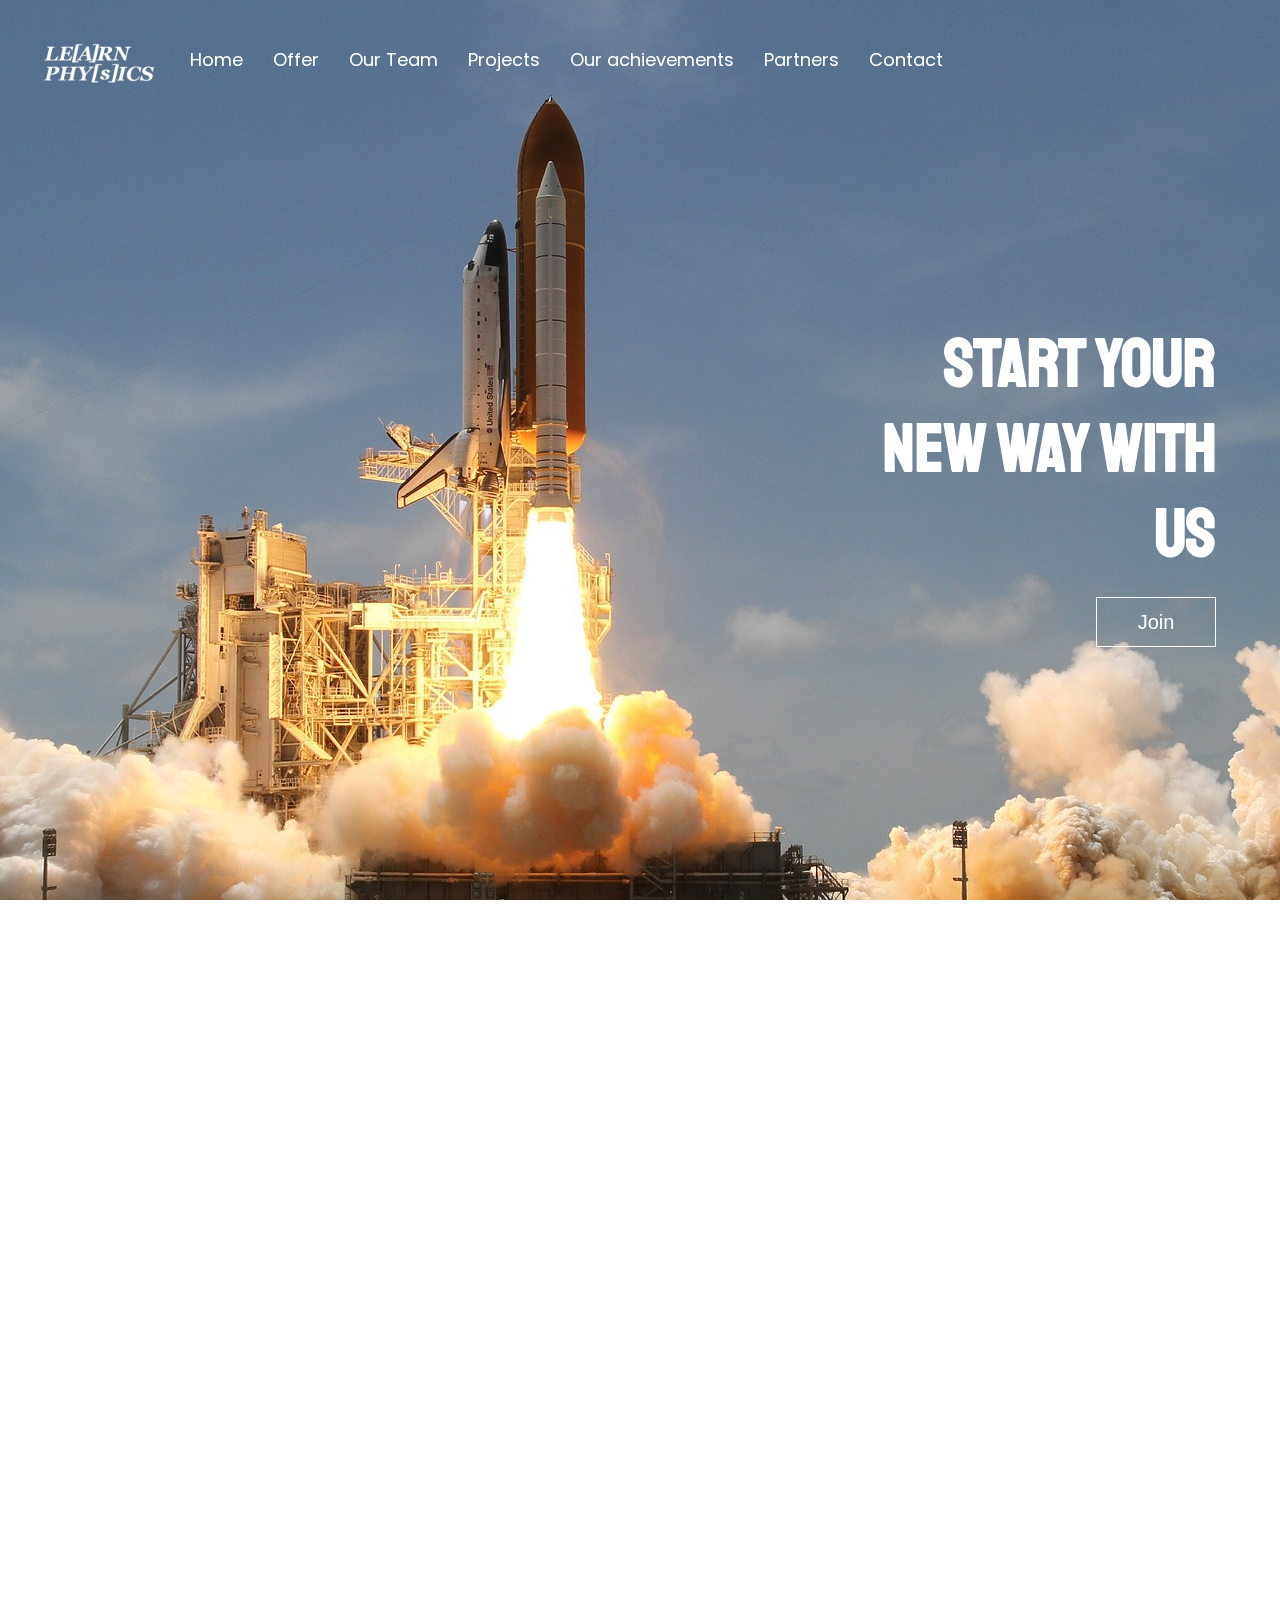
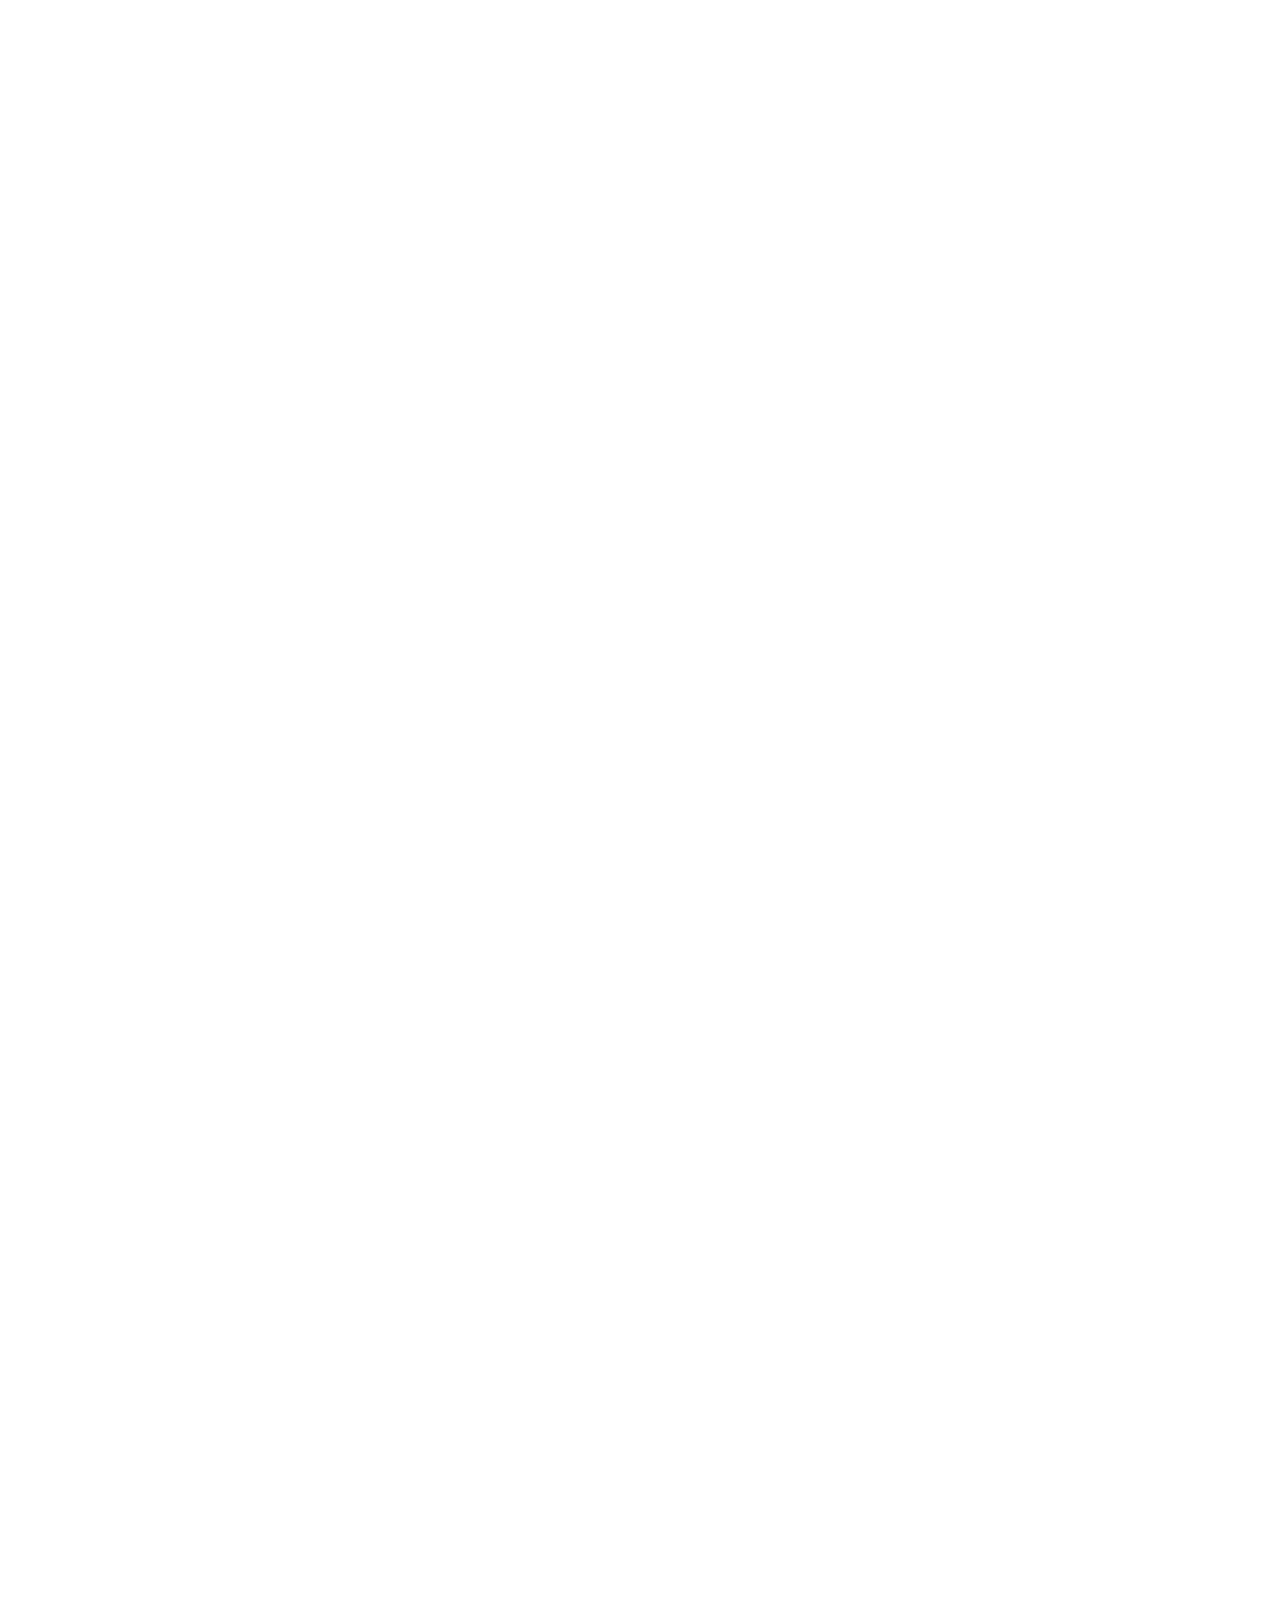
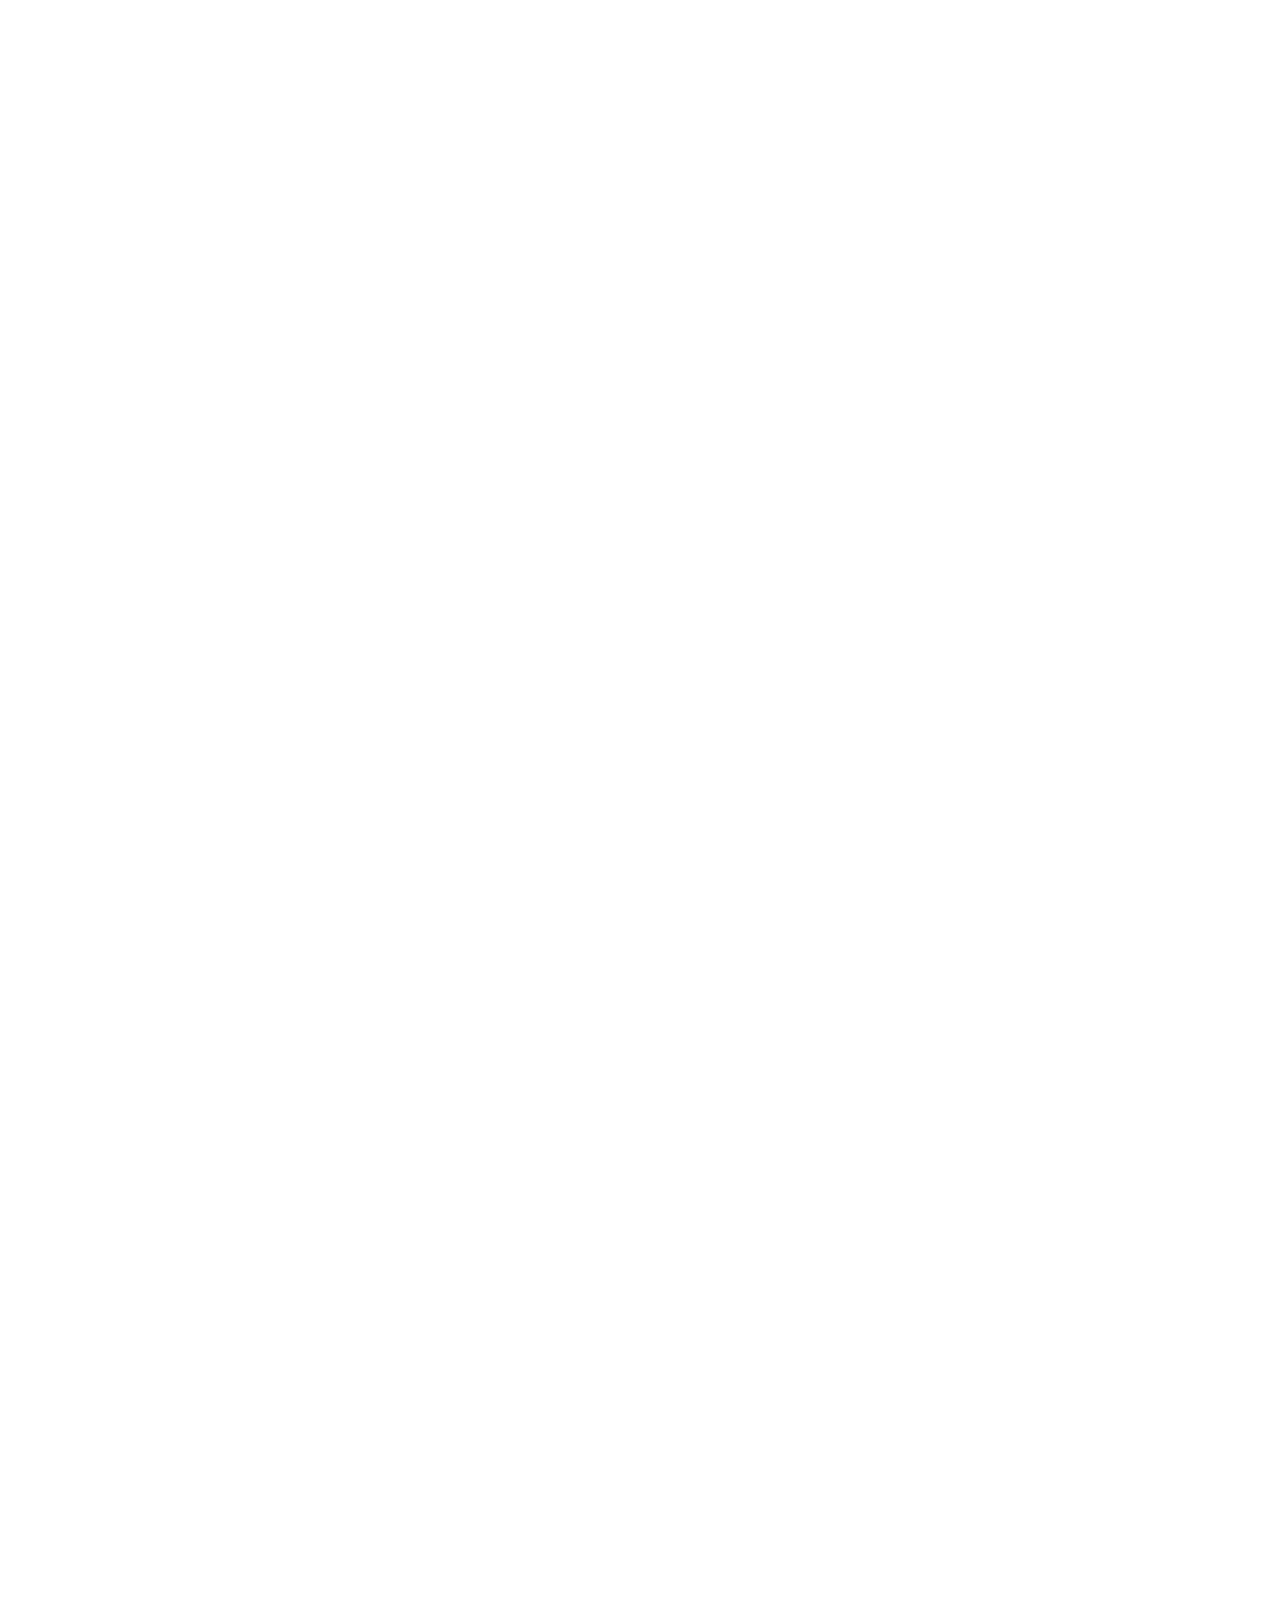
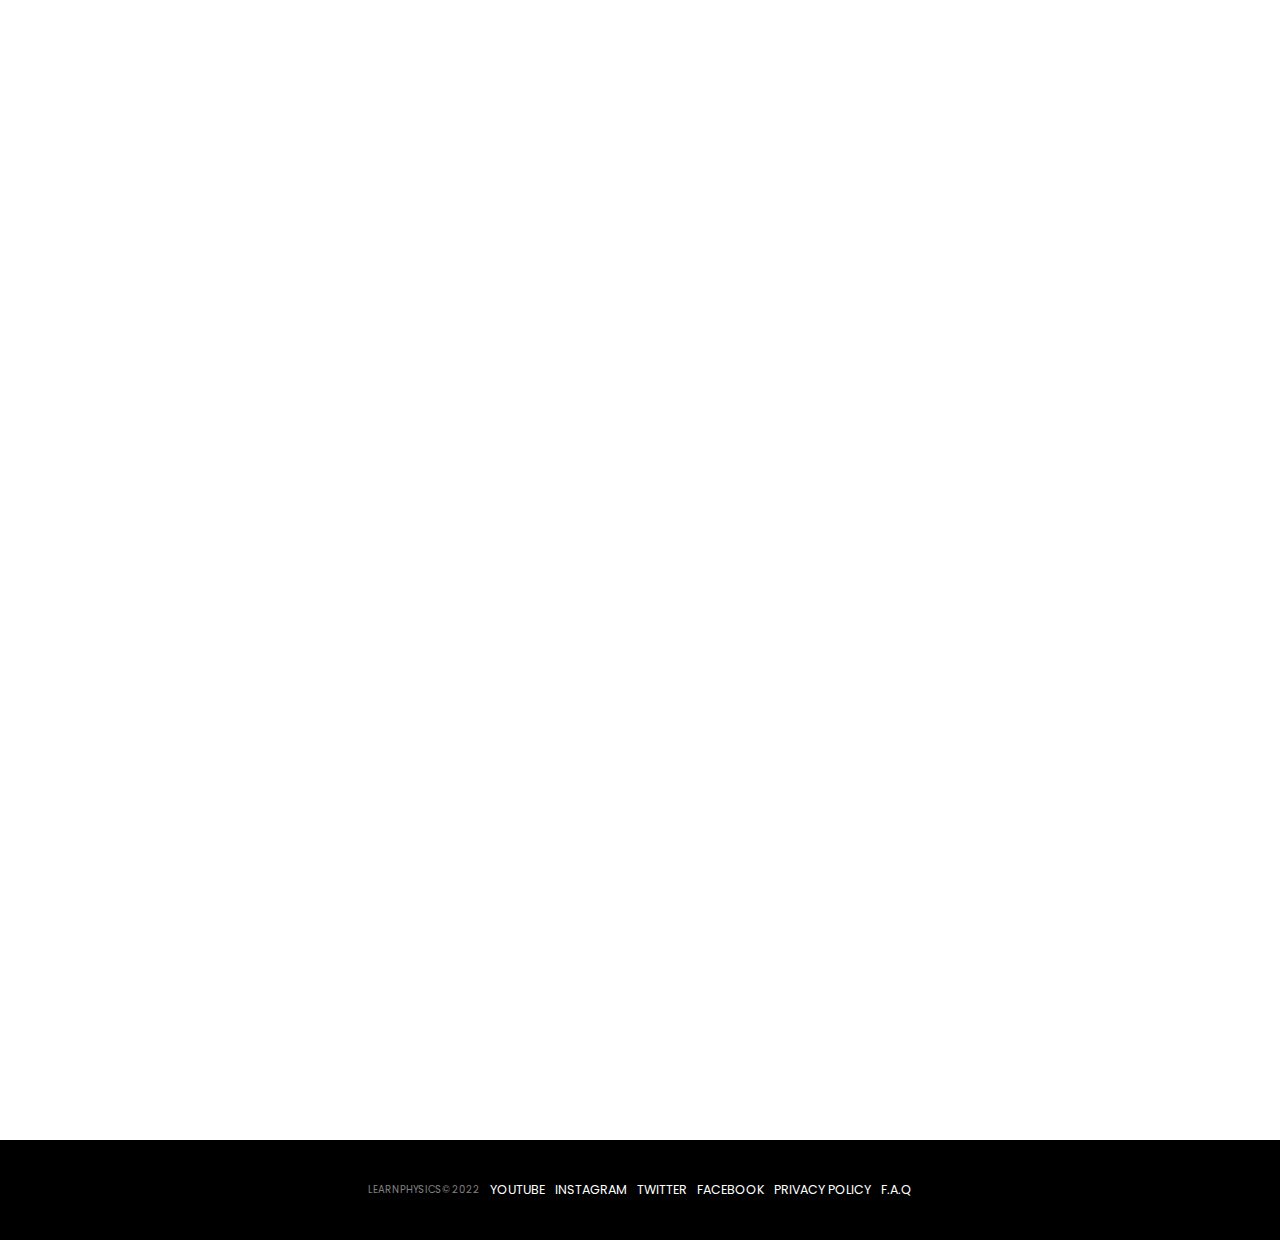
<file: index.html>
<!DOCTYPE html>
<html lang="en">

<head>
    <meta charset="UTF-8">
    <meta http-equiv="X-UA-Compatible" content="IE=edge">
    <meta name="viewport" content="width=device-width, initial-scale=1.0">
    <meta name="author" content="Kamil Kozik">
    <meta name="description" content="Learn Physics">
    <meta name="keywords" content="HTML, CSS, SCSS, JavaScript, Physics,">
    <title>Learn Physics</title>
    <link rel="stylesheet" href="style/style.css">
    <script src="https://cdnjs.cloudflare.com/ajax/libs/jquery/3.6.0/jquery.min.js"
        referrerpolicy="no-referrer"></script>
    <script src="https://cdnjs.cloudflare.com/ajax/libs/gsap/3.10.4/gsap.min.js"
        integrity="sha512-VEBjfxWUOyzl0bAwh4gdLEaQyDYPvLrZql3pw1ifgb6fhEvZl9iDDehwHZ+dsMzA0Jfww8Xt7COSZuJ/slxc4Q=="
        crossorigin="anonymous" referrerpolicy="no-referrer"></script>
    <script src="./js/main.js" defer></script>
</head>

<body class="page">
    <header class="page__header header">
        <div class="page__burgerMenu burgerMenu"></div>
        <div class="logo"></div>
        <button class="backBtn">&#8593;</button>
        <nav class="page__navBar navBar">
            <div class="belt"></div>
            <ul class="navBar__list">
                <li class="navBar__item">
                    <a href="#" class="navBar__link">Home</a>
                </li>
                <li class="navBar__item">
                    <a href="./subpages/offer.html" class="navBar__link">Offer</a>
                </li>
                <li class="navBar__item">
                    <a href="./subpages/OurTeam.html" class="navBar__link">Our Team</a>
                </li>
                <li class="navBar__item">
                    <a href="./subpages/projects.html" class="navBar__link">Projects</a>
                </li>
                <li class="navBar__item">
                    <a href="./subpages/ourachievements.html" class="navBar__link">Our achievements</a>
                </li>
                <li class="navBar__item">
                    <a href="./subpages/partners.html" class="navBar__link">Partners</a>
                </li>
                <li class="navBar__item">
                    <a href="./subpages/contact.html" class="navBar__link">Contact</a>
                </li>
            </ul>
        </nav>
    </header>
    <main class="page__main main">
        <section class="page__section section">
            <div class="page__container ">
                <h1 class="page__title">START YOUR NEW WAY WITH US</h1>
                <button class="page__btn page__btn--first"><a class="page__link" href="">Join</a></button>
            </div>
        </section>
        <section class="page__section section">
            <div class="page__container page__container--left">
                <h2 class="page__title page__title--left">Our facilities</h2>
                <button class="page__btn"><a class="page__link" href="">Check</a></button>
            </div>

        </section>
        <section class="page__section section">
            <div class="page__container">
                <h2 class="page__title">What we do/our cooperation</h2>
                <button class="page__btn"><a class="page__link" href="">Look</a></button>
            </div>
        </section>
        <section class="page__section section">
            <div class="page__container page__container--left">
                <h2 class="page__title page__title--left">the events we organize</h2>
                <button class="page__btn"><a class="page__link" href="">Look</a></button>
            </div>
        </section>
        <section class="page__section section">
            <div class="page__container">
                <h2 class="page__title">our databases</h2>
                <button class="page__btn"><a class="page__link" href="">Check</a></button>
            </div>
        </section>
        <section class="page__section section">
            <div class="page__container page__container--left">
                <h2 class="page__title page__title--left">Contact with us</h2>
                <button class="page__btn"><a class="page__link" href="">Contact</a></button>
            </div>
        </section>


    </main>
    <footer class="page__footer footer">
        <ul class="footer__list">
            <li class="footer__item">
                <p class="footer__item company">LEARNPHYSICS© 2022</p>
            </li>
            <li class="footer__item">
                <a href="https://www.youtube.com" class="footer__link">YOUTUBE</a>
            </li>
            <li class="footer__item">
                <a href="https://www.instagram.com" class="footer__link">INSTAGRAM</a>
            </li>
            <li class="footer__item">
                <a href="https://twitter.com/home?lang=pl" class="footer__link">TWITTER</a>
            </li>
            <li class="footer__item">
                <a href="https://www.facebook.com" class="footer__link">FACEBOOK</a>
            </li>
            <li class="footer__item">
                <a href="#" class="footer__link">PRIVACY POLICY</a>
            </li>
            <li class="footer__item">
                <a href="#" class="footer__link">F.A.Q</a>
            </li>
        </ul>
    </footer>
</body>

</html>
</file>
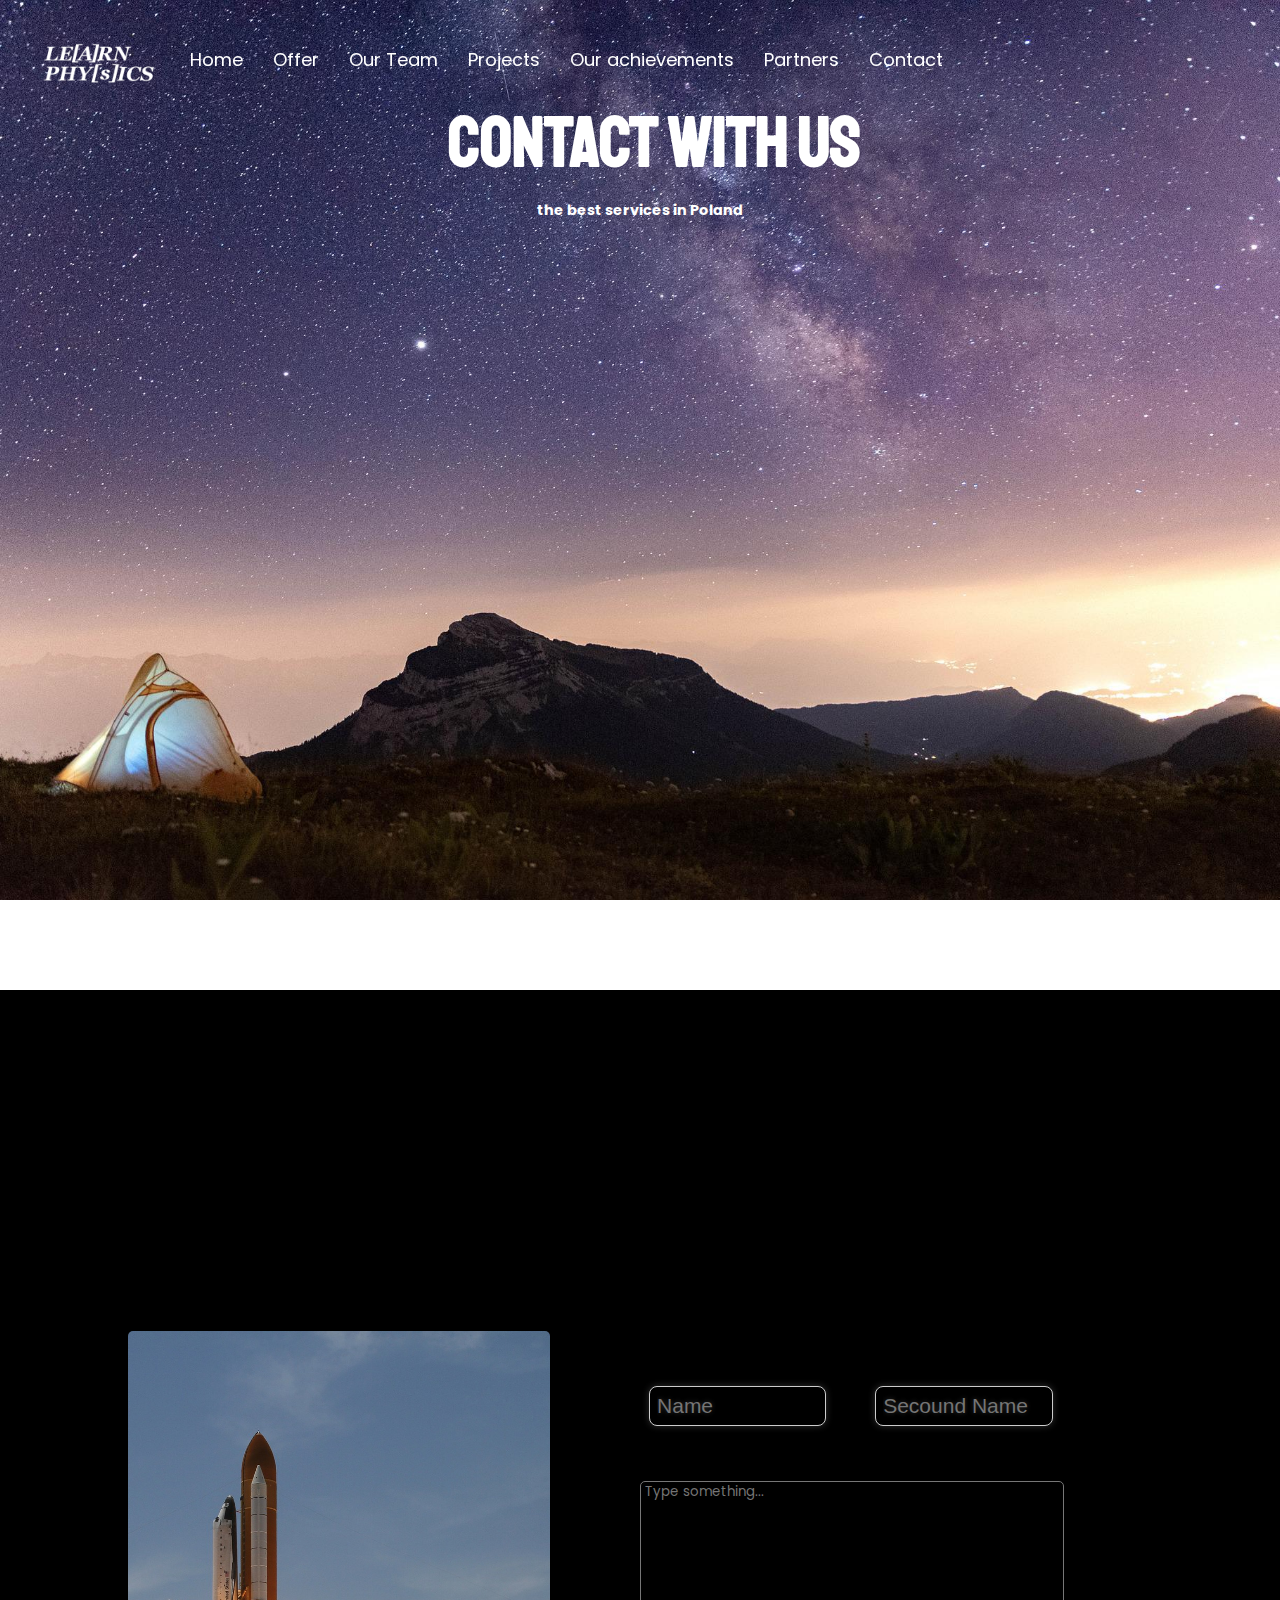
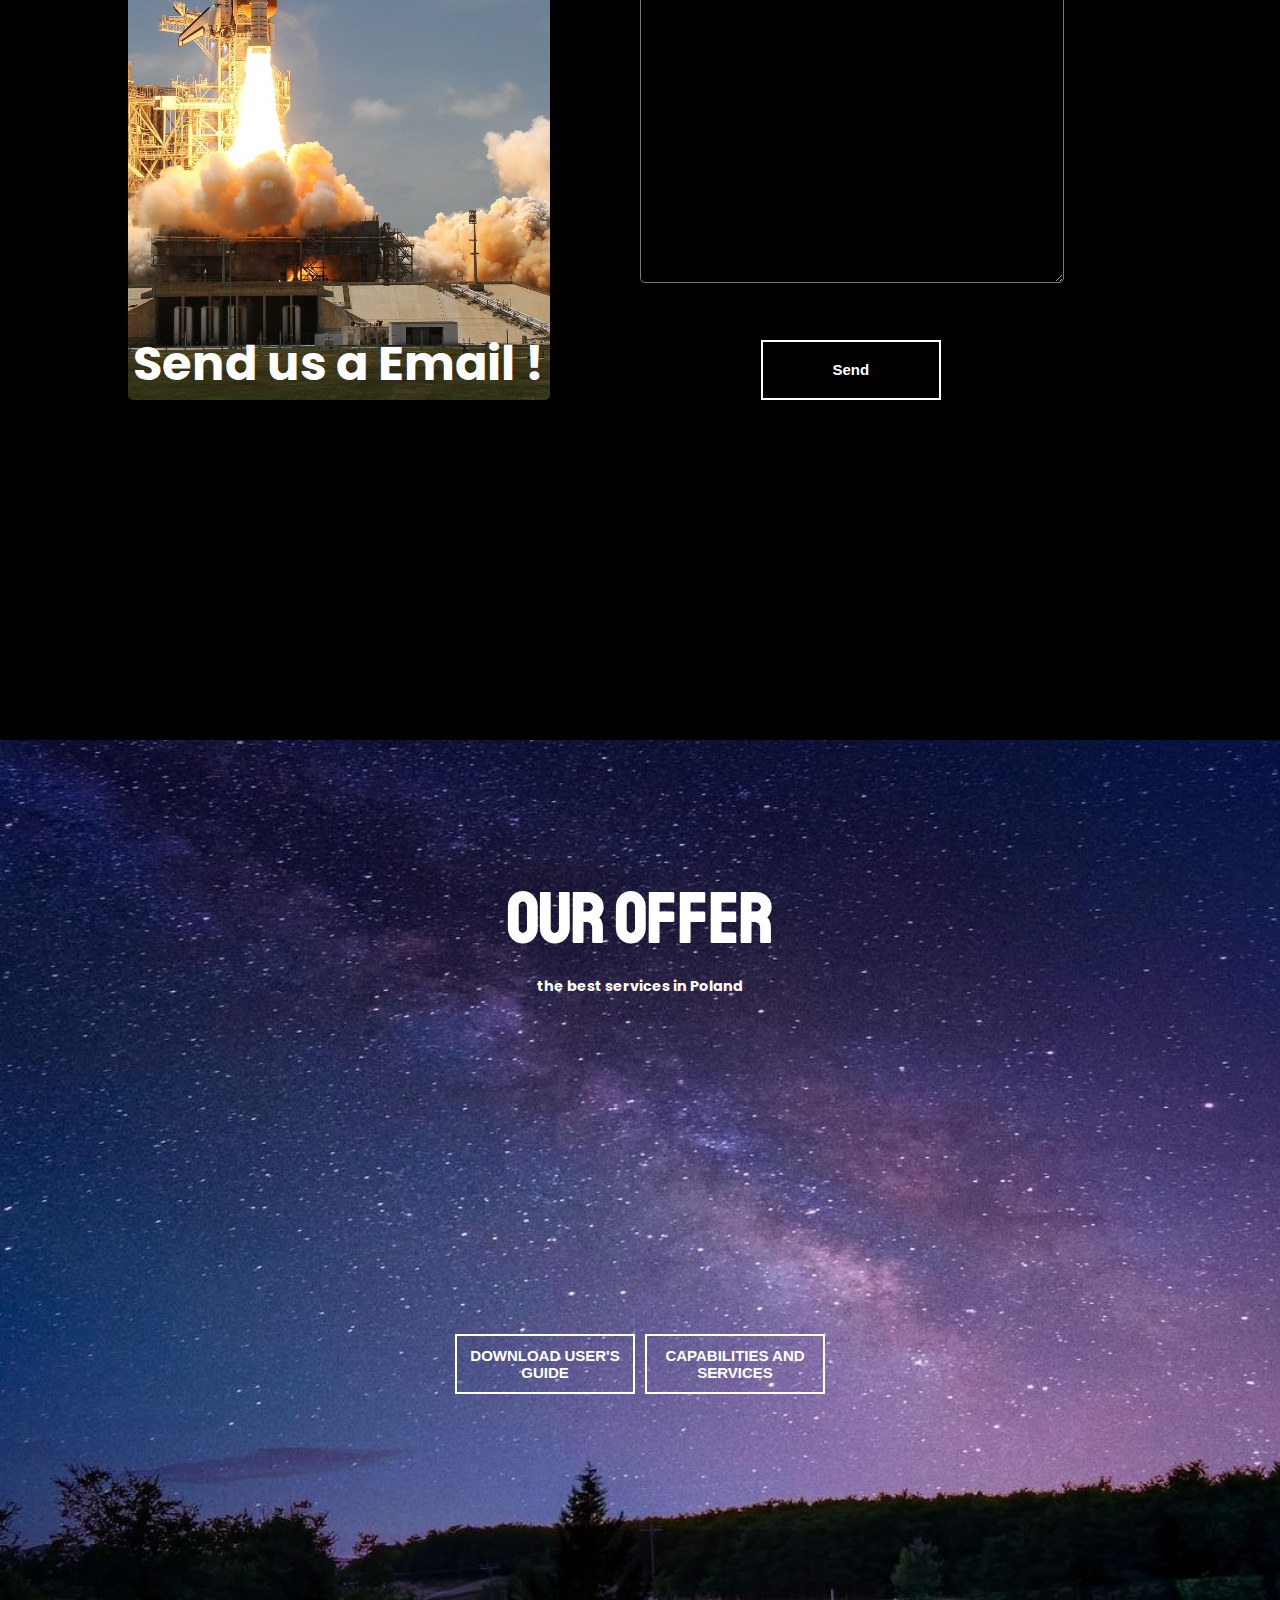
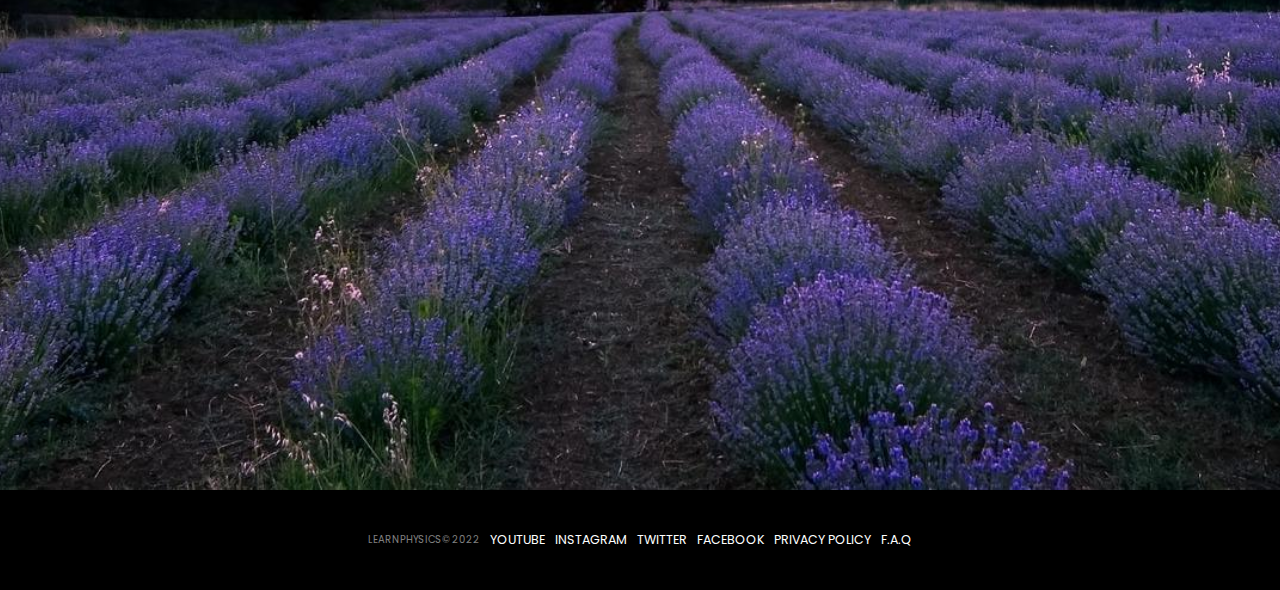
<file: subpages/contact.html>
<!DOCTYPE html>
<html lang="en">

<head>
    <meta charset="UTF-8">
    <meta http-equiv="X-UA-Compatible" content="IE=edge">
    <meta name="viewport" content="width=device-width, initial-scale=1.0">
    <meta name="author" content="Kamil Kozik">
    <meta name="description" content="Learn Physics">
    <meta name="keywords" content="HTML, CSS, SCSS, JavaScript, Physics,">
    <title>Learn Physics</title>
    <link rel="stylesheet" href="./substyle/contact/contact.css">
    <script src="https://cdnjs.cloudflare.com/ajax/libs/jquery/3.6.0/jquery.min.js"
        referrerpolicy="no-referrer"></script>
    <script src="https://cdnjs.cloudflare.com/ajax/libs/gsap/3.10.4/gsap.min.js"
        integrity="sha512-VEBjfxWUOyzl0bAwh4gdLEaQyDYPvLrZql3pw1ifgb6fhEvZl9iDDehwHZ+dsMzA0Jfww8Xt7COSZuJ/slxc4Q=="
        crossorigin="anonymous" referrerpolicy="no-referrer"></script>
    <script src="../js/main.js" defer></script>
</head>

<body class="page">
    <header class="page__header header">
        <div class="page__burgerMenu burgerMenu"></div>
        <div class="logo"></div>
        <button class="backBtn">&#8593;</button>
        <nav class="page__navBar navBar">
            <div class="belt"></div>
            <ul class="navBar__list">
                <li class="navBar__item">
                    <a href="../index.html" class="navBar__link">Home</a>
                </li>
                <li class="navBar__item">
                    <a href="../subpages/offer.html" class="navBar__link">Offer</a>
                </li>
                <li class="navBar__item">
                    <a href="../subpages/OurTeam.html" class="navBar__link">Our Team</a>
                </li>
                <li class="navBar__item">
                    <a href="../subpages/projects.html" class="navBar__link">Projects</a>
                </li>
                <li class="navBar__item">
                    <a href="../subpages/ourachievements.html" class="navBar__link">Our achievements</a>
                </li>
                <li class="navBar__item">
                    <a href="../subpages/partners.html" class="navBar__link">Partners</a>
                </li>
                <li class="navBar__item">
                    <a href="#" class="navBar__link">Contact</a>
                </li>
            </ul>
        </nav>
    </header>
    <main class="page__main main">
        <section class="page__section section">
            <div class="page__container ">
                <h1 class="page__title">Contact with us</h1>
                <h2 class="page__desc">the best services in Poland</h2>
            </div>
        </section>
        <section class="page__section section">
            <div class="page__formBox">
                <div class="page__img">
                    <h2>Send us a Email !</h2>
                </div>
                <form class="page__form" action="">
                    <div class="page__content">
                        <div class="page__info">
                            <input placeholder="Name" class="page__input" type="text">
                            <input placeholder="Secound Name" class="page__input" type="text">
                        </div>
                        <div class="page__text">
                            <textarea class="page__textarea" placeholder=" Type something..." name="" id=""></textarea>
                        </div>
                        <button class="page__btn">Send</button>
                    </div>
                </form>
            </div>

        </section>
        <section class="page__section section">
            <div class="page__container ">
                <h1 class="page__title">Our offer</h1>
                <h2 class="page__desc">the best services in Poland</h2>
            </div>
            <div class="page__container--btn">
                <button class="page__btn"><a class="page__link" href="#">DOWNLOAD USER'S GUIDE</a></button>
                <button class="page__btn"><a class="page__link" href="#">CAPABILITIES AND SERVICES</a></button>
            </div>
        </section>
    </main>
    <footer class="page__footer footer">
        <ul class="footer__list">
            <li class="footer__item">
                <p class="footer__item company">LEARNPHYSICS© 2022</p>
            </li>
            <li class="footer__item">
                <a href="https://www.youtube.com" class="footer__link">YOUTUBE</a>
            </li>
            <li class="footer__item">
                <a href="https://www.instagram.com" class="footer__link">INSTAGRAM</a>
            </li>
            <li class="footer__item">
                <a href="https://twitter.com/home?lang=pl" class="footer__link">TWITTER</a>
            </li>
            <li class="footer__item">
                <a href="https://www.facebook.com" class="footer__link">FACEBOOK</a>
            </li>
            <li class="footer__item">
                <a href="#" class="footer__link">PRIVACY POLICY</a>
            </li>
            <li class="footer__item">
                <a href="#" class="footer__link">F.A.Q</a>
            </li>
        </ul>
    </footer>
</body>

</html>
</file>
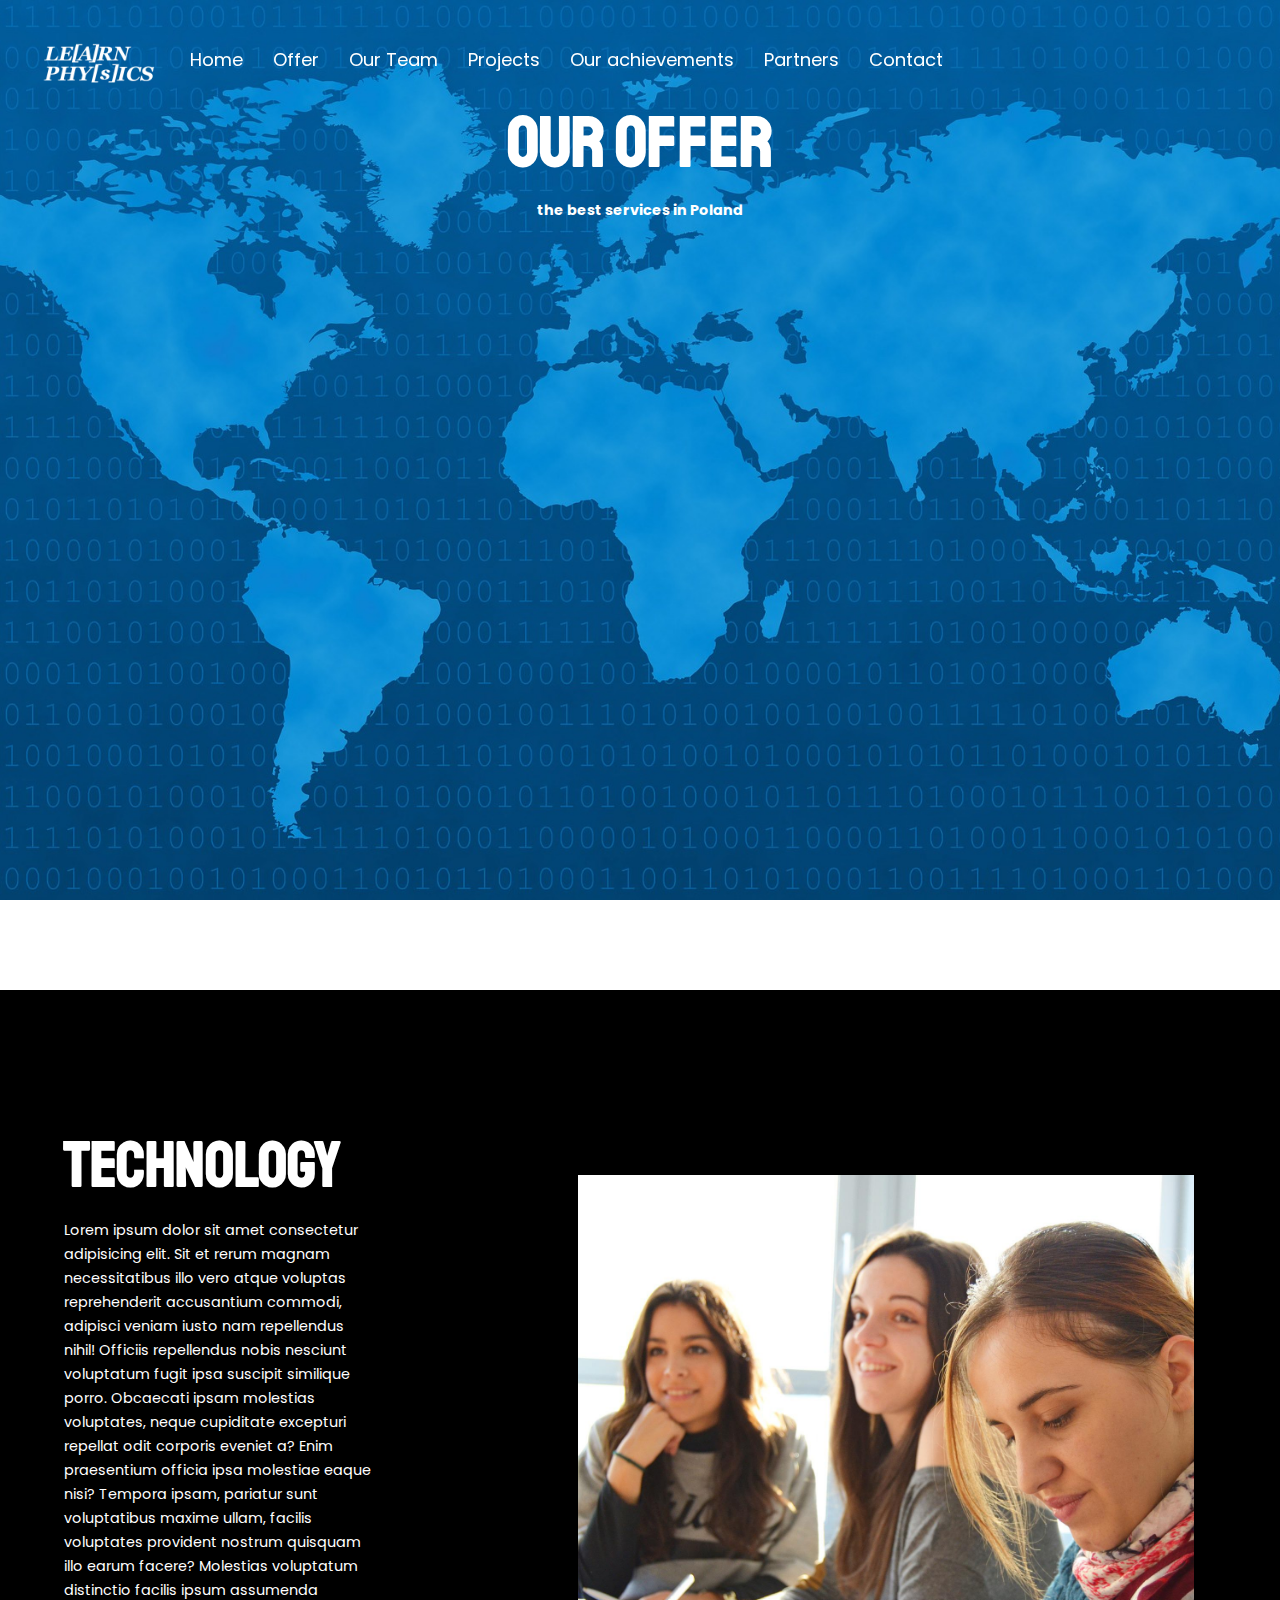
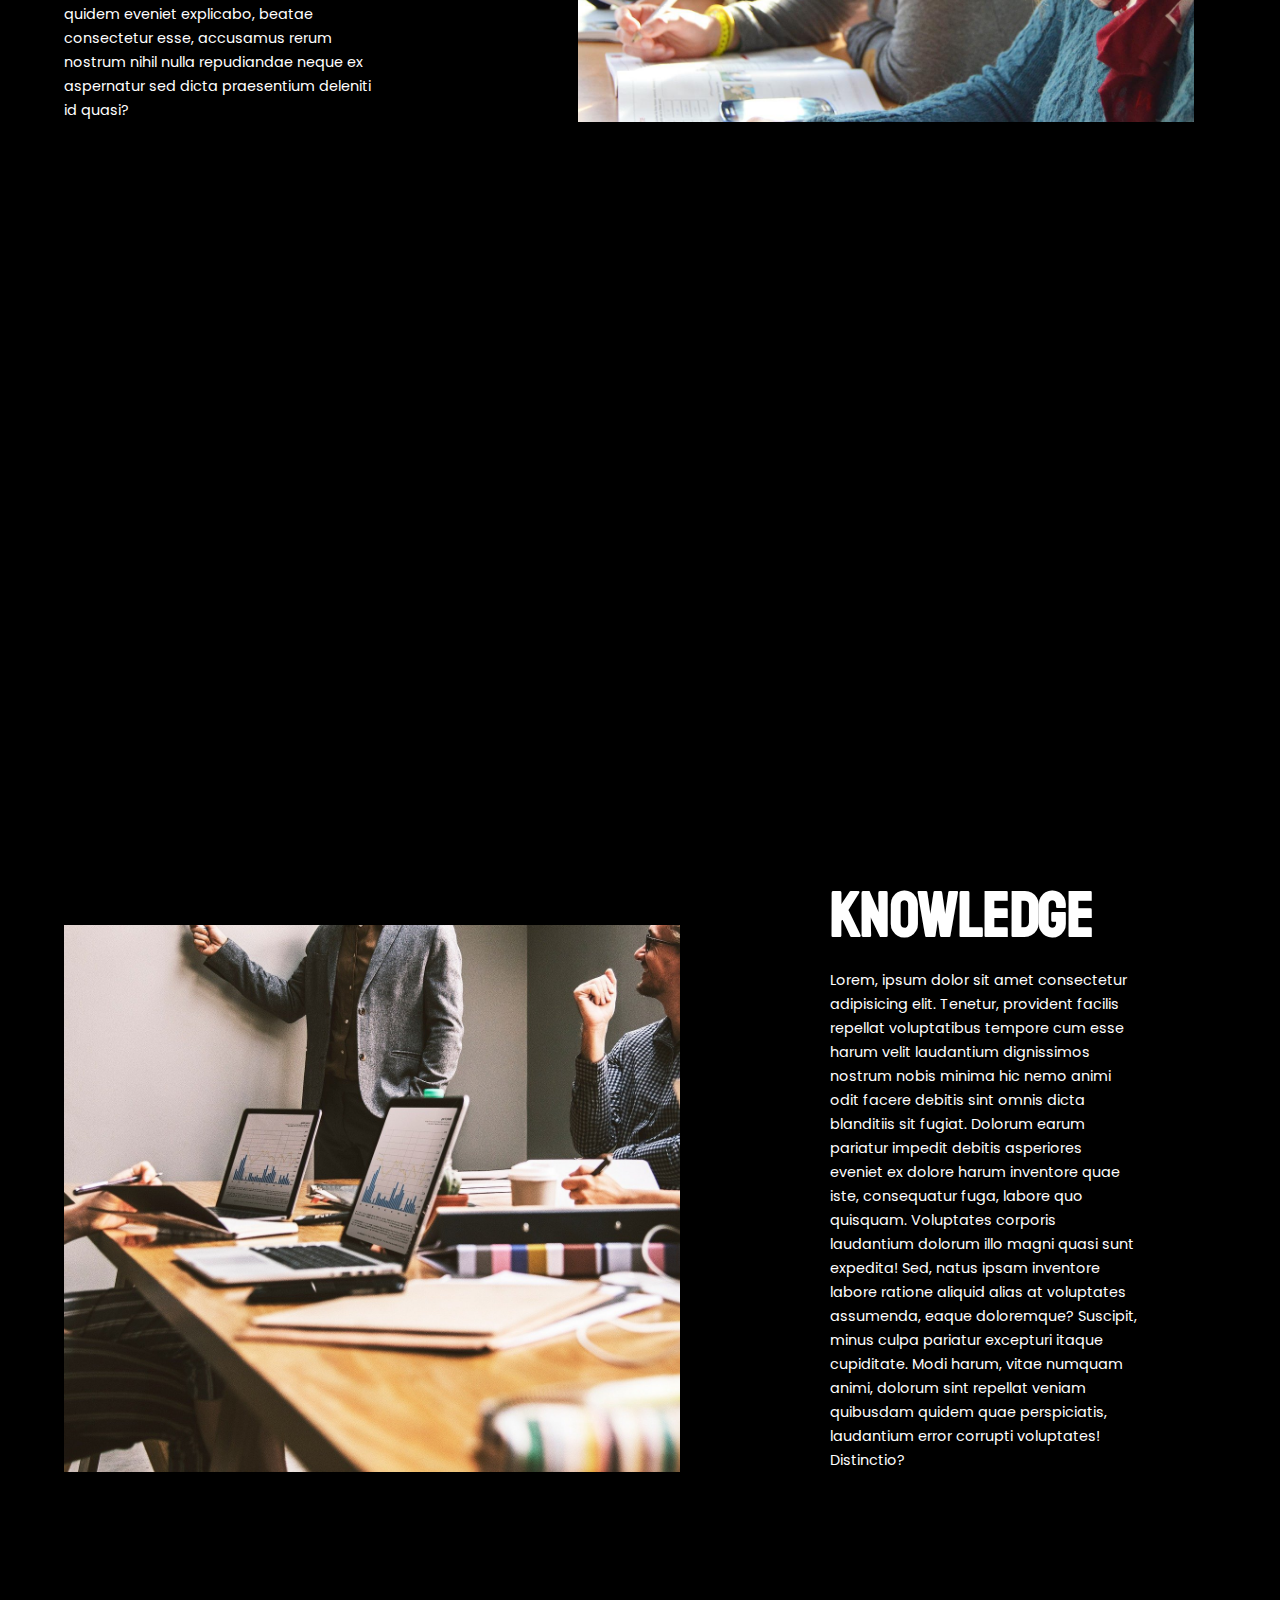
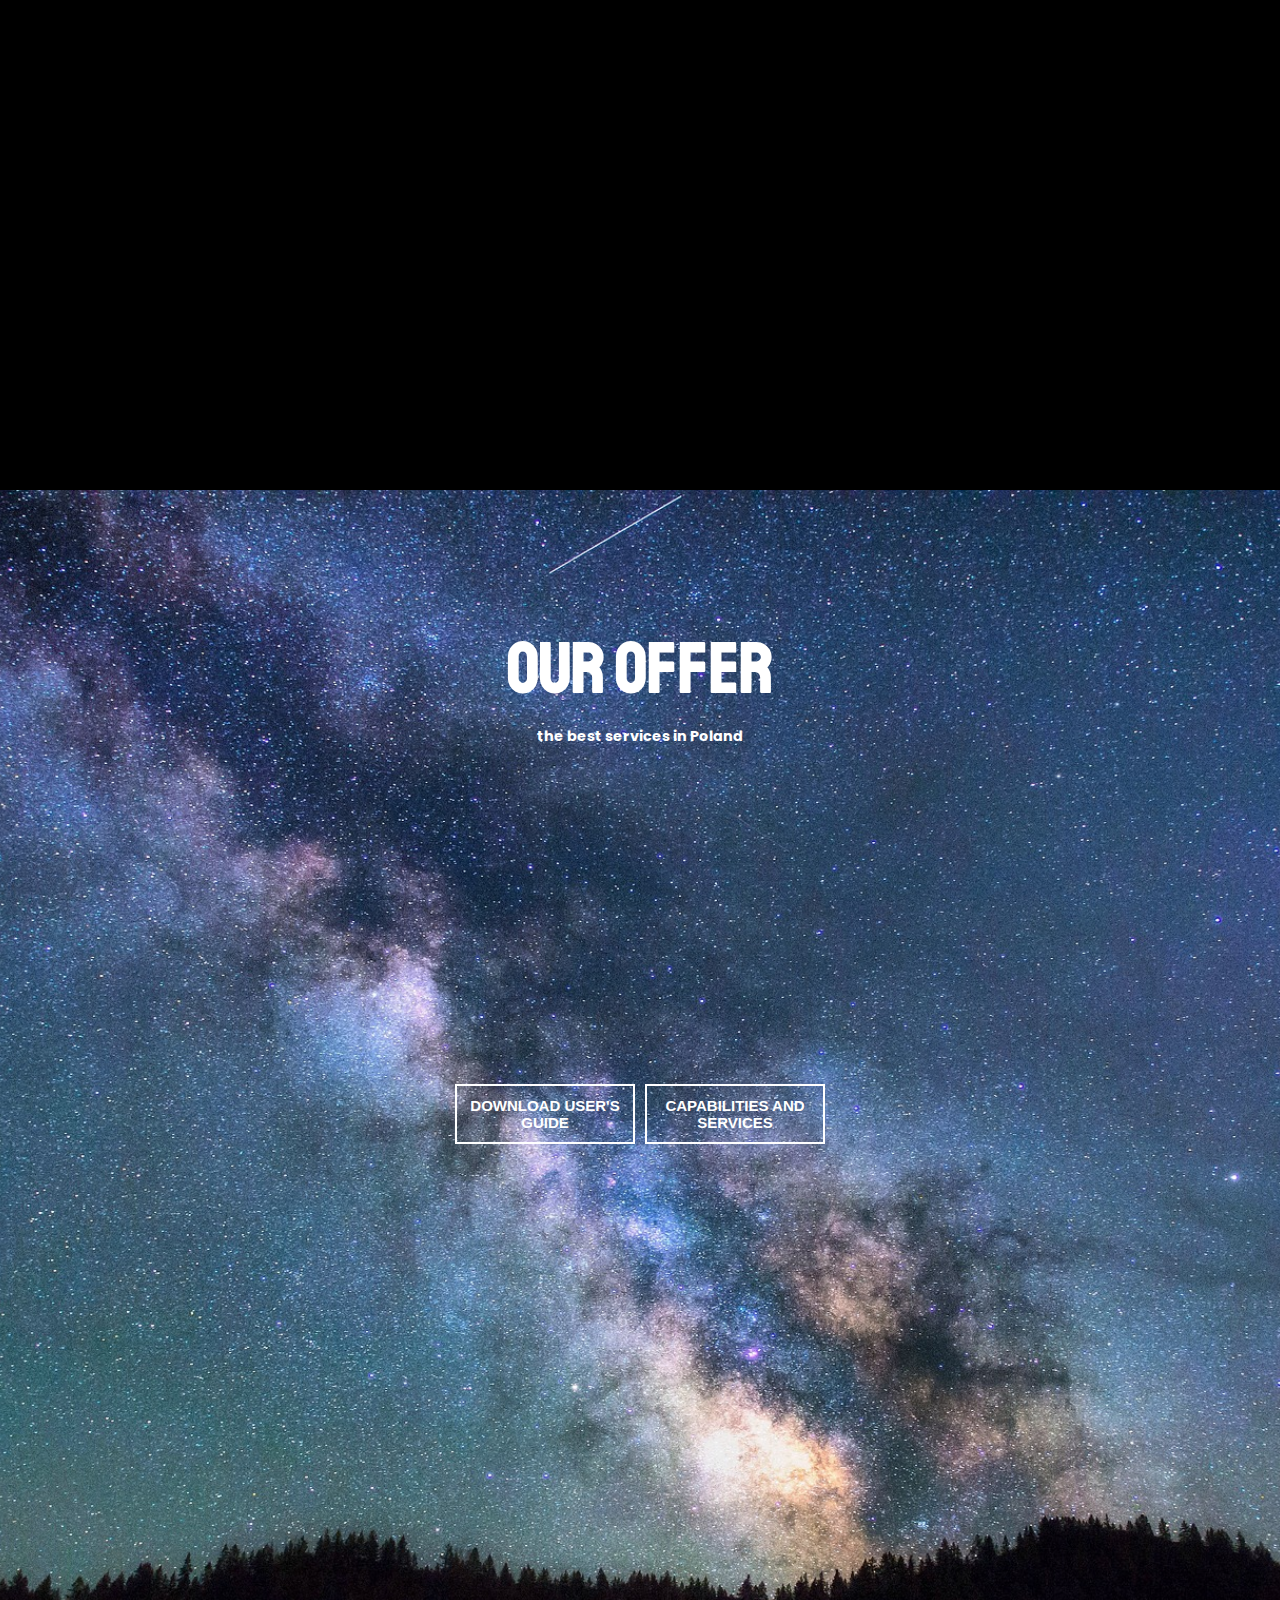
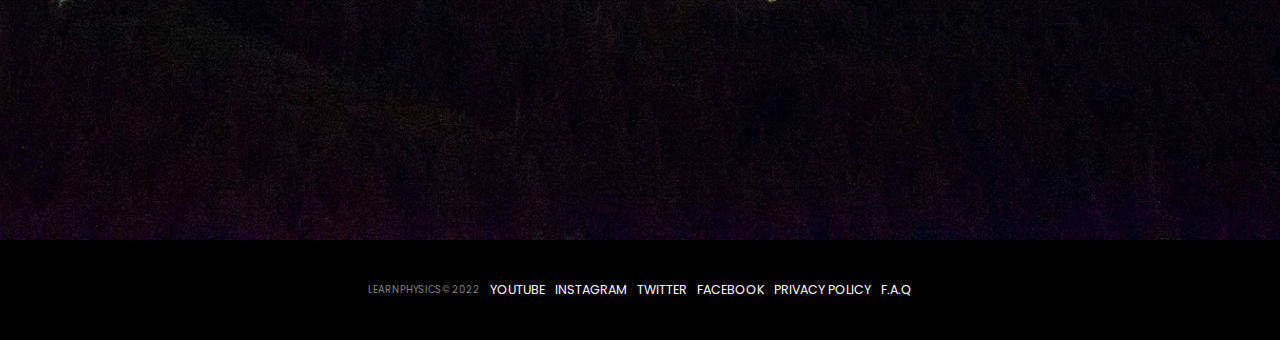
<file: subpages/OurTeam.html>
<!DOCTYPE html>
<html lang="en">

<head>
    <meta charset="UTF-8">
    <meta http-equiv="X-UA-Compatible" content="IE=edge">
    <meta name="viewport" content="width=device-width, initial-scale=1.0">
    <meta name="author" content="Kamil Kozik">
    <meta name="description" content="Learn Physics">
    <meta name="keywords" content="HTML, CSS, SCSS, JavaScript, Physics,">
    <title>Learn Physics</title>
    <link rel="stylesheet" href="./substyle/ourteam/ourteam.css">
    <script src="https://cdnjs.cloudflare.com/ajax/libs/jquery/3.6.0/jquery.min.js"
        referrerpolicy="no-referrer"></script>
    <script src="https://cdnjs.cloudflare.com/ajax/libs/gsap/3.10.4/gsap.min.js"
        integrity="sha512-VEBjfxWUOyzl0bAwh4gdLEaQyDYPvLrZql3pw1ifgb6fhEvZl9iDDehwHZ+dsMzA0Jfww8Xt7COSZuJ/slxc4Q=="
        crossorigin="anonymous" referrerpolicy="no-referrer"></script>
    <script src="../js/main.js" defer></script>
</head>

<body class="page">
    <header class="page__header header">
        <div class="page__burgerMenu burgerMenu"></div>
        <div class="logo"></div>
        <button class="backBtn">&#8593;</button>
        <nav class="page__navBar navBar">
            <div class="belt"></div>
            <ul class="navBar__list">
                <li class="navBar__item">
                    <a href="../index.html" class="navBar__link">Home</a>
                </li>
                <li class="navBar__item">
                    <a href="../subpages/offer.html" class="navBar__link">Offer</a>
                </li>
                <li class="navBar__item">
                    <a href="#" class="navBar__link">Our Team</a>
                </li>
                <li class="navBar__item">
                    <a href="../subpages/projects.html" class="navBar__link">Projects</a>
                </li>
                <li class="navBar__item">
                    <a href="../subpages/ourachievements.html" class="navBar__link">Our achievements</a>
                </li>
                <li class="navBar__item">
                    <a href="../subpages/partners.html" class="navBar__link">Partners</a>
                </li>
                <li class="navBar__item">
                    <a href="../subpages/contact.html" class="navBar__link">Contact</a>
                </li>
            </ul>
        </nav>
    </header>
    <main class="page__main main">
        <section class="page__section section">
            <div class="page__container ">
                <h1 class="page__title">Our offer</h1>
                <h2 class="page__desc">the best services in Poland</h2>
            </div>
        </section>
        <section class="page__section section">
            <div class="page__container page__container--left">

                <div id="content_row" class="page__content page__content--row">
                    <article class="page__article page__article--left">
                        <h2 class="page__title page__title--left">Technology</h2>
                        <p class="page__paragraph">
                            Lorem ipsum dolor sit amet consectetur adipisicing elit. Sit et rerum magnam necessitatibus
                            illo vero atque voluptas reprehenderit accusantium commodi, adipisci veniam iusto nam
                            repellendus nihil! Officiis repellendus nobis nesciunt voluptatum fugit ipsa suscipit
                            similique porro. Obcaecati ipsam molestias voluptates, neque cupiditate excepturi repellat
                            odit corporis eveniet a? Enim praesentium officia ipsa molestiae eaque nisi? Tempora ipsam,
                            pariatur sunt voluptatibus maxime ullam, facilis voluptates provident nostrum quisquam illo
                            earum facere? Molestias voluptatum distinctio facilis ipsum assumenda quidem eveniet
                            explicabo, beatae consectetur esse, accusamus rerum nostrum nihil nulla repudiandae neque ex
                            aspernatur sed dicta praesentium deleniti id quasi?
                        </p>
                    </article>
                    <div class="page__graph page__graph--row">
                        <div class="page__video" autoplay="true" loop>
                        </div>
                    </div>
                </div>

            </div>
        </section>
        <section class="page__section section">
            <div class="page__container page__container--left">

                <div id="content_reverse" class="page__content page__content--reverse ">
                    <article class="page__article">
                        <h2 class="page__title page__title--right">knowledge</h2>
                        <p class="page__paragraph">
                            Lorem, ipsum dolor sit amet consectetur adipisicing elit. Tenetur, provident facilis
                            repellat voluptatibus tempore cum esse harum velit laudantium dignissimos nostrum nobis
                            minima hic nemo animi odit facere debitis sint omnis dicta blanditiis sit fugiat. Dolorum
                            earum pariatur impedit debitis asperiores eveniet ex dolore harum inventore quae iste,
                            consequatur fuga, labore quo quisquam. Voluptates corporis laudantium dolorum illo magni
                            quasi sunt expedita! Sed, natus ipsam inventore labore ratione aliquid alias at voluptates
                            assumenda, eaque doloremque? Suscipit, minus culpa pariatur excepturi itaque cupiditate.
                            Modi harum, vitae numquam animi, dolorum sint repellat veniam quibusdam quidem quae
                            perspiciatis, laudantium error corrupti voluptates! Distinctio?
                        </p>
                    </article>
                    <div class="page__graph page__graph--reverse">
                        <div class="page__video page__video--two" autoplay="true" loop>
                        </div>
                    </div>
                </div>

            </div>
        </section>
        <section class="page__section section">
            <div class="page__container ">
                <h1 class="page__title">Our offer</h1>
                <h2 class="page__desc">the best services in Poland</h2>
            </div>
            <div class="page__container--btn">
                <button class="page__btn"><a class="page__link" href="#">DOWNLOAD USER'S GUIDE</a></button>
                <button class="page__btn"><a class="page__link" href="#">CAPABILITIES AND SERVICES</a></button>
            </div>
        </section>
    </main>
    <footer class="page__footer footer">
        <ul class="footer__list">
            <li class="footer__item">
                <p class="footer__item company">LEARNPHYSICS© 2022</p>
            </li>
            <li class="footer__item">
                <a href="https://www.youtube.com" class="footer__link">YOUTUBE</a>
            </li>
            <li class="footer__item">
                <a href="https://www.instagram.com" class="footer__link">INSTAGRAM</a>
            </li>
            <li class="footer__item">
                <a href="https://twitter.com/home?lang=pl" class="footer__link">TWITTER</a>
            </li>
            <li class="footer__item">
                <a href="https://www.facebook.com" class="footer__link">FACEBOOK</a>
            </li>
            <li class="footer__item">
                <a href="#" class="footer__link">PRIVACY POLICY</a>
            </li>
            <li class="footer__item">
                <a href="#" class="footer__link">F.A.Q</a>
            </li>
        </ul>
    </footer>
</body>

</html>
</file>
<file: style/style.css>
@import url("https://fonts.googleapis.com/css2?family=Poppins:ital,wght@0,100;0,200;0,300;0,400;0,700;1,200;1,500&family=Staatliches&display=swap");
html {
  scroll-behavior: smooth;
}

::-webkit-scrollbar {
  width: 8px;
}

::-webkit-scrollbar-track {
  background: #f1f1f1;
}

::-webkit-scrollbar-thumb {
  background: #888;
}

::-webkit-scrollbar-thumb:hover {
  background: #555;
}

.page {
  margin: 0;
  padding: 0;
  overflow-x: hidden;
  transition: scroll 0.5s;
  font-family: "Poppins", sans-serif;
  color: White;
}
.page__main {
  overflow-x: hidden;
}
.page .logo {
  background-image: url(../img/Logo.png);
  background-size: cover;
  width: 200px;
  height: 200px;
  top: -80px;
  left: -30px;
  position: fixed;
}
.page .burgerMenu {
  width: 30px;
  height: 3px;
  background: white;
  right: 0px;
  top: 20px;
  cursor: pointer;
  position: fixed;
  transform: translateX(-50%);
  border-radius: 5px;
  z-index: 2;
  transition: all 0.5s ease-in-out;
}
.page .burgerMenu--active {
  transition: transform 0.2s ease-in-out;
  background: transparent;
}
.page .burgerMenu--active::after {
  transform: rotate(45deg) translateY(350%);
}
.page .burgerMenu--active::before {
  transform: rotate(-45deg) translateY(-350%);
}
.page .burgerMenu::after {
  transition: transform 0.2s ease-in-out;
  content: "";
  width: inherit;
  height: inherit;
  background: white;
  position: absolute;
  top: -7px;
  border-radius: 5px;
}
.page .burgerMenu::before {
  transition: transform 0.2s ease-in-out;
  content: "";
  width: inherit;
  height: inherit;
  background: white;
  position: absolute;
  top: 7px;
  border-radius: 5px;
}
.page__container {
  position: relative;
  right: 5%;
  width: 100%;
  height: 500px;
  top: 30%;
  display: flex;
  justify-content: right;
}
.page__container--left {
  left: 5%;
  justify-content: left;
}
.page__title {
  font-family: "Staatliches", cursive;
  font-size: calc(3rem + 2.5vw);
  bottom: 35%;
  text-align: right;
  position: absolute;
  width: 80%;
}
.page__title--left {
  text-align: left;
}
.page__btn {
  width: 120px;
  height: 50px;
  top: 60%;
  background: transparent;
  color: white;
  position: relative;
  border: 1px solid white;
  cursor: pointer;
  font-size: 20px;
  transition: all 0.5s ease-in-out;
}
.page__btn:hover {
  background: white;
}
.page__btn:hover a {
  color: black;
}
.page__link {
  transition: all 0.5s ease-in-out;
  color: white;
  text-decoration: none;
}
.page__section {
  width: 100%;
  height: 110vh;
  background-image: url(../img/rocket-launch.jpg);
  background-position: 40% 25%;
  background-attachment: fixed;
}
.page__section:nth-child(2) {
  background-image: url(../img/earth2.jpg);
  background-position: 35% 20%;
}
.page__section:nth-child(3) {
  background-image: url(../img/observatory.jpg);
  background-position: 30% 100%;
}
.page__section:nth-child(4) {
  background-image: url(../img/aurora.jpg);
  background-position: center bottom;
}
.page__section:nth-child(5) {
  background-image: url(../img/source.jpg);
  background-position: 15% center;
}
.page__section:nth-child(6) {
  background-image: url(../img/galaxy.jpg);
  background-position: center center;
}
.page .header {
  position: absolute;
}
.page .backBtn {
  width: 50px;
  height: 50px;
  background: white;
  position: fixed;
  bottom: 30px;
  right: -50px;
  text-align: center;
  font-size: 38px;
  transition: all 0.5s;
  display: flex;
  justify-content: center;
  cursor: pointer;
  border: none;
  z-index: 1;
}
.page .belt {
  position: absolute;
  background: white;
  height: 2px;
  left: -50px;
  top: 3.7vh;
  transition: 0.2s;
  display: none;
}
.page .navBar {
  height: 100vh;
  width: 320px;
  position: fixed;
  background: black;
  margin: 0;
  padding: 0;
  z-index: 1;
  right: -100%;
  transition: all 0.5s ease-in-out;
}
.page .navBar--active {
  right: 0%;
}
.page .navBar__list {
  list-style: none;
  display: flex;
  flex-direction: column;
}
.page .navBar__item {
  margin-right: 30px;
  margin-top: 20px;
  font-size: 18px;
  transition: all 0.5s;
  text-align: right;
  border-bottom: 1px solid rgba(255, 255, 255, 0.5);
}
.page .navBar__link {
  text-decoration: none;
  color: white;
}
.page .footer {
  height: 100px;
  background: #000;
  width: 100%;
}
.page .footer .company {
  color: gray;
}
.page .footer__list {
  width: 100%;
  height: 100%;
  list-style: none;
  margin: 0;
  padding: 0;
  display: flex;
  justify-content: center;
  align-items: center;
  flex-direction: row;
  flex-wrap: wrap;
}
.page .footer__item {
  font-size: 10px;
  transition: all 0.5s;
  text-align: center;
}
.page .footer__link {
  font-size: calc(1em + 0.2vw);
  text-decoration: none;
  color: white;
  transition: color 0.5s ease-in-out;
  margin-left: 10px;
}
.page .footer__link:hover {
  color: gray;
}

@media screen and (min-width: 1024px) {
  .page .logo {
    top: -50px;
    left: 0px;
  }
  .page .belt {
    display: block;
    top: 62px;
  }
  .page__burgerMenu {
    display: none;
  }
  .page__title {
    font-size: 68px;
    width: 30%;
  }
  .page .navBar {
    background: transparent;
    height: 100px;
    width: 100vw;
    position: fixed;
    top: 10px;
    left: 150px;
    z-index: 1;
  }
  .page .navBar--active {
    right: 0%;
  }
  .page .navBar__list {
    list-style: none;
    display: flex;
    flex-direction: row;
  }
  .page .navBar__item {
    font-size: 18px;
    transition: all 0.5s;
    border-bottom: none;
  }
  .page .navBar__link {
    text-decoration: none;
    color: white;
  }
}
@media screen and (min-width: 1440px) {
  .page__title {
    font-size: 78px;
  }
}/*# sourceMappingURL=style.css.map */
</file>
<file: subpages/substyle/contact/contact.css>
@import url("https://fonts.googleapis.com/css2?family=Poppins:ital,wght@0,100;0,200;0,300;0,400;0,700;1,200;1,500&family=Staatliches&display=swap");
* {
  margin: 0;
  padding: 0;
}

html {
  scroll-behavior: smooth;
}

::-webkit-scrollbar {
  width: 8px;
}

::-webkit-scrollbar-track {
  background: #f1f1f1;
}

::-webkit-scrollbar-thumb {
  background: #888;
}

::-webkit-scrollbar-thumb:hover {
  background: #555;
}

.page {
  overflow-x: hidden;
  transition: scroll 0.5s;
  font-family: "Poppins", sans-serif;
  color: White;
}
.page__main {
  overflow-x: hidden;
}
.page .logo {
  background-image: url(../../../img/Logo.png);
  background-size: cover;
  width: 200px;
  height: 200px;
  top: -80px;
  left: -30px;
  position: fixed;
  z-index: 1;
}
.page .burgerMenu {
  width: 30px;
  height: 3px;
  background: white;
  right: 0px;
  top: 20px;
  cursor: pointer;
  position: fixed;
  transform: translateX(-50%);
  border-radius: 5px;
  z-index: 2;
  transition: all 0.5s ease-in-out;
}
.page .burgerMenu--active {
  transition: transform 0.2s ease-in-out;
  background: transparent;
}
.page .burgerMenu--active::after {
  transform: rotate(45deg) translateY(350%);
}
.page .burgerMenu--active::before {
  transform: rotate(-45deg) translateY(-350%);
}
.page .burgerMenu::after {
  transition: transform 0.2s ease-in-out;
  content: "";
  width: inherit;
  height: inherit;
  background: white;
  position: absolute;
  top: -7px;
  border-radius: 5px;
}
.page .burgerMenu::before {
  transition: transform 0.2s ease-in-out;
  content: "";
  width: inherit;
  height: inherit;
  background: white;
  position: absolute;
  top: 7px;
  border-radius: 5px;
}
.page__desc {
  margin: 0;
  padding: 0;
  font-size: calc(0.5rem + 0.5vw);
}
.page__container {
  position: relative;
  width: 100%;
  top: 10%;
  display: flex;
  height: auto;
  justify-content: center;
  align-items: center;
  flex-direction: column;
}
.page__container--left {
  display: block;
  left: 5%;
  justify-content: left;
}
.page__container--btn {
  width: 100%;
  top: 35%;
  height: auto;
  display: flex;
  position: relative;
  justify-content: center;
  align-items: center;
  flex-direction: row;
}
.page__formBox {
  display: flex;
  justify-content: space-around;
  width: 80%;
}
.page__img {
  display: none;
}
.page__form {
  width: 100%;
  height: 60%;
  border-radius: 5px;
}
.page__content {
  display: flex;
  justify-content: center;
  align-items: center;
  flex-direction: column;
}
.page__input {
  padding: 7px;
  font-size: 21px;
  border-width: 1px;
  border-color: #CCCCCC;
  background-color: black;
  color: white;
  border-style: solid;
  border-radius: 8px;
  box-shadow: 0px 0px 7px rgba(66, 66, 66, 0.75);
  text-shadow: 0px 0px 5px rgba(66, 66, 66, 0.75);
  width: 100%;
}
.page__input:focus {
  border: 1px solid white;
}
.page__info {
  display: flex;
  align-items: center;
  flex-direction: column;
  justify-content: space-around;
  width: 67%;
  height: 150px;
}
.page__label {
  white-space: nowrap;
}
.page__text {
  width: 70%;
}
.page__textarea {
  border-radius: 5px;
  text-align: left;
  background-color: black;
  color: white;
  font-family: "Poppins", sans-serif;
  margin-bottom: 50px;
  width: 100%;
  height: 400px;
}
.page__title {
  margin: 0 0 1vw 0;
  padding: 0;
  font-family: "Staatliches", cursive;
  font-size: calc(4rem + 0.5vw);
  bottom: 50%;
  position: relative;
  width: 100%;
  white-space: nowrap;
  text-align: center;
}
.page__title--right {
  font-size: calc(2rem + 2.5vw);
  text-align: left;
}
.page__title--left {
  font-size: calc(2rem + 2.5vw);
  white-space: wrap;
  text-align: left;
}
.page__btn {
  width: 180px;
  height: 60px;
  top: 60%;
  background: transparent;
  color: white;
  position: relative;
  cursor: pointer;
  font-size: 15px;
  transition: all 0.5s ease-in-out;
  border: 2px solid white;
  margin: 0 5px;
  font-weight: bold;
}
.page__btn:hover {
  background: white;
}
.page__btn:hover a {
  color: black;
}
.page__link {
  transition: all 0.5s ease-in-out;
  color: white;
  text-decoration: none;
}
.page__section {
  width: 100%;
  height: 110vh;
  background-image: url(../../../img/milky-way-5422901_1920.jpg);
  background-attachment: fixed;
  background-size: cover;
  background-position: center center;
}
.page__section:nth-child(n+2) {
  background: #000;
  display: flex;
  justify-content: center;
  align-items: center;
  background-position: center center;
}
.page__section:nth-child(3) {
  display: block;
  background-image: url(../../../img/milky-way-4526277_1920.jpg);
}
.page .header {
  position: absolute;
}
.page .backBtn {
  width: 50px;
  height: 50px;
  background: white;
  position: fixed;
  bottom: 30px;
  right: -50px;
  text-align: center;
  font-size: 38px;
  transition: all 0.5s;
  display: flex;
  justify-content: center;
  cursor: pointer;
  border: none;
  z-index: 1;
}
.page .belt {
  position: absolute;
  background: white;
  height: 2px;
  left: -50px;
  top: 3.7vh;
  transition: 0.2s;
  display: none;
}
.page .navBar {
  height: 100vh;
  width: 320px;
  position: fixed;
  background: black;
  margin: 0;
  padding: 0;
  z-index: 1;
  right: -100%;
  transition: all 0.5s ease-in-out;
}
.page .navBar--active {
  right: 0%;
}
.page .navBar__list {
  list-style: none;
  display: flex;
  flex-direction: column;
  margin-left: 40px;
}
.page .navBar__item {
  margin-right: 30px;
  margin-top: 36px;
  font-size: 18px;
  transition: all 0.5s;
  text-align: right;
  border-bottom: 1px solid rgba(255, 255, 255, 0.5);
}
.page .navBar__link {
  text-decoration: none;
  color: white;
}
.page .footer {
  height: 100px;
  background: #000;
  width: 100%;
}
.page .footer .company {
  color: gray;
}
.page .footer__list {
  width: 100%;
  height: 100%;
  list-style: none;
  margin: 0;
  padding: 0;
  display: flex;
  justify-content: center;
  align-items: center;
  flex-direction: row;
  flex-wrap: wrap;
}
.page .footer__item {
  font-size: 10px;
  transition: all 0.5s;
  text-align: center;
}
.page .footer__link {
  font-size: calc(1em + 0.2vw);
  text-decoration: none;
  color: white;
  transition: color 0.5s ease-in-out;
  margin-left: 10px;
}
.page .footer__link:hover {
  color: gray;
}

@media screen and (min-width: 1024px) {
  .page__img {
    background-image: url("../../../img/rocket-launch.jpg");
    background-size: cover;
    background-repeat: no-repeat;
    background-position: center center;
    width: 70%;
    display: flex;
    justify-content: center;
    align-items: end;
    font-size: 2rem;
    border-radius: 5px;
  }
  .page__info {
    display: flex;
    flex-direction: row;
    justify-content: space-between;
  }
  .page__input {
    width: 40%;
  }
  .page__section:nth-child(n+2) {
    height: 150vh;
    background-size: cover;
    background-position: center center;
  }
  .page .logo {
    top: -50px;
    left: 0px;
  }
  .page .belt {
    display: block;
    top: 62px;
  }
  .page__burgerMenu {
    display: none;
  }
  .page__title {
    width: 30%;
  }
  .page .navBar {
    background: transparent;
    height: 100px;
    width: 100vw;
    position: fixed;
    top: 10px;
    left: 150px;
    z-index: 1;
  }
  .page .navBar--active {
    right: 0%;
  }
  .page .navBar__list {
    list-style: none;
    display: flex;
    flex-direction: row;
  }
  .page .navBar__item {
    font-size: 18px;
    transition: all 0.5s;
    border-bottom: none;
  }
  .page .navBar__link {
    text-decoration: none;
    color: white;
  }
}/*# sourceMappingURL=contact.css.map */
</file>
<file: subpages/substyle/ourteam/ourteam.css>
@import url("https://fonts.googleapis.com/css2?family=Poppins:ital,wght@0,100;0,200;0,300;0,400;0,700;1,200;1,500&family=Staatliches&display=swap");
* {
  margin: 0;
  padding: 0;
}

html {
  scroll-behavior: smooth;
}

::-webkit-scrollbar {
  width: 8px;
}

::-webkit-scrollbar-track {
  background: #f1f1f1;
}

::-webkit-scrollbar-thumb {
  background: #888;
}

::-webkit-scrollbar-thumb:hover {
  background: #555;
}

.page {
  overflow-x: hidden;
  transition: scroll 0.5s;
  font-family: "Poppins", sans-serif;
  color: White;
}
.page__main {
  overflow-x: hidden;
}
.page .logo {
  background-image: url(../../../img/Logo.png);
  background-size: cover;
  width: 200px;
  height: 200px;
  top: -80px;
  left: -30px;
  position: fixed;
  z-index: 1;
}
.page .burgerMenu {
  width: 30px;
  height: 3px;
  background: white;
  right: 0px;
  top: 20px;
  cursor: pointer;
  position: fixed;
  transform: translateX(-50%);
  border-radius: 5px;
  z-index: 2;
  transition: all 0.5s ease-in-out;
}
.page .burgerMenu--active {
  transition: transform 0.2s ease-in-out;
  background: transparent;
}
.page .burgerMenu--active::after {
  transform: rotate(45deg) translateY(350%);
}
.page .burgerMenu--active::before {
  transform: rotate(-45deg) translateY(-350%);
}
.page .burgerMenu::after {
  transition: transform 0.2s ease-in-out;
  content: "";
  width: inherit;
  height: inherit;
  background: white;
  position: absolute;
  top: -7px;
  border-radius: 5px;
}
.page .burgerMenu::before {
  transition: transform 0.2s ease-in-out;
  content: "";
  width: inherit;
  height: inherit;
  background: white;
  position: absolute;
  top: 7px;
  border-radius: 5px;
}
.page__desc {
  margin: 0;
  padding: 0;
  font-size: calc(0.5rem + 0.5vw);
}
.page__graph {
  width: 90%;
  margin-top: 50px;
}
.page__graph--reverse {
  margin-left: 0;
}
.page__video {
  background-image: url(../../../img/language-school-834138_1920.jpg);
  background-repeat: no-repeat;
  background-position: center;
  background-size: cover;
  height: 100%;
  width: 100%;
}
.page__video--two {
  background-image: url(../../../img/job-5382501_1920.jpg);
}
.page__content {
  width: 100%;
}
.page__container {
  position: relative;
  width: 100%;
  top: 10%;
  display: flex;
  height: auto;
  justify-content: center;
  align-items: center;
  flex-direction: column;
}
.page__container--left {
  display: block;
  left: 5%;
  justify-content: left;
}
.page__container--btn {
  width: 100%;
  top: 35%;
  height: auto;
  display: flex;
  position: relative;
  justify-content: center;
  align-items: center;
  flex-direction: row;
}
.page__content {
  display: flex;
  flex-direction: column;
}
.page__paragraph {
  width: 90%;
  line-height: 1.5rem;
  text-align: left;
  font-size: calc(0.5rem + 0.5vw);
}
.page__title {
  margin: 0 0 1vw 0;
  padding: 0;
  font-family: "Staatliches", cursive;
  font-size: calc(4rem + 0.5vw);
  bottom: 50%;
  position: relative;
  width: 100%;
  white-space: nowrap;
  text-align: center;
}
.page__title--right {
  font-size: calc(2rem + 2.5vw);
  text-align: left;
}
.page__title--left {
  font-size: calc(2rem + 2.5vw);
  white-space: wrap;
  text-align: left;
}
.page__btn {
  width: 180px;
  height: 60px;
  top: 60%;
  background: transparent;
  color: white;
  position: relative;
  cursor: pointer;
  font-size: 15px;
  transition: all 0.5s ease-in-out;
  border: 2px solid white;
  margin: 0 5px;
  font-weight: bold;
}
.page__btn:hover {
  background: white;
}
.page__btn:hover a {
  color: black;
}
.page__link {
  transition: all 0.5s ease-in-out;
  color: white;
  text-decoration: none;
}
.page__section {
  width: 100%;
  height: 110vh;
  background-image: url(../../../img/africa-15428_1920.jpg);
  background-attachment: fixed;
  background-size: cover;
  background-position: center center;
}
.page__section:nth-child(n+2) {
  background: #000;
  background-position: center center;
}
.page__section:nth-child(4) {
  background-image: url(../../../img/astronomy-1866822_1920.jpg);
}
.page .header {
  position: absolute;
}
.page .backBtn {
  width: 50px;
  height: 50px;
  background: white;
  position: fixed;
  bottom: 30px;
  right: -50px;
  text-align: center;
  font-size: 38px;
  transition: all 0.5s;
  display: flex;
  justify-content: center;
  cursor: pointer;
  border: none;
  z-index: 1;
}
.page .belt {
  position: absolute;
  background: white;
  height: 2px;
  left: -50px;
  top: 3.7vh;
  transition: 0.2s;
  display: none;
}
.page .navBar {
  height: 100vh;
  width: 320px;
  position: fixed;
  background: black;
  margin: 0;
  padding: 0;
  z-index: 1;
  right: -100%;
  transition: all 0.5s ease-in-out;
}
.page .navBar--active {
  right: 0%;
}
.page .navBar__list {
  list-style: none;
  display: flex;
  flex-direction: column;
  margin-left: 40px;
}
.page .navBar__item {
  margin-right: 30px;
  margin-top: 36px;
  font-size: 18px;
  transition: all 0.5s;
  text-align: right;
  border-bottom: 1px solid rgba(255, 255, 255, 0.5);
}
.page .navBar__link {
  text-decoration: none;
  color: white;
}
.page .footer {
  height: 100px;
  background: #000;
  width: 100%;
}
.page .footer .company {
  color: gray;
}
.page .footer__list {
  width: 100%;
  height: 100%;
  list-style: none;
  margin: 0;
  padding: 0;
  display: flex;
  justify-content: center;
  align-items: center;
  flex-direction: row;
  flex-wrap: wrap;
}
.page .footer__item {
  font-size: 10px;
  transition: all 0.5s;
  text-align: center;
}
.page .footer__link {
  font-size: calc(1em + 0.2vw);
  text-decoration: none;
  color: white;
  transition: color 0.5s ease-in-out;
  margin-left: 10px;
}
.page .footer__link:hover {
  color: gray;
}

@media screen and (min-width: 1024px) {
  .page__article {
    margin-left: 150px;
    width: 50%;
    height: 100%;
    display: flex;
    flex-direction: column;
  }
  .page__article--left {
    margin-left: 0;
  }
  .page__content {
    display: flex;
    flex-direction: column;
  }
  .page__content--row {
    flex-direction: row;
    justify-content: space-between;
  }
  .page__content--reverse {
    flex-direction: row-reverse;
    justify-content: space-between;
  }
  .page__graph {
    width: 60%;
  }
  .page__graph--row {
    margin-right: 150px;
  }
  .page__graph--reverse {
    margin-left: 0;
  }
  .page__paragraph {
    width: 60%;
  }
  .page__section:nth-child(n+2) {
    height: 150vh;
    background-size: cover;
    background-position: center center;
  }
  .page .logo {
    top: -50px;
    left: 0px;
  }
  .page .belt {
    display: block;
    top: 62px;
  }
  .page__burgerMenu {
    display: none;
  }
  .page__title {
    width: 30%;
  }
  .page .navBar {
    background: transparent;
    height: 100px;
    width: 100vw;
    position: fixed;
    top: 10px;
    left: 150px;
    z-index: 1;
  }
  .page .navBar--active {
    right: 0%;
  }
  .page .navBar__list {
    list-style: none;
    display: flex;
    flex-direction: row;
  }
  .page .navBar__item {
    font-size: 18px;
    transition: all 0.5s;
    border-bottom: none;
  }
  .page .navBar__link {
    text-decoration: none;
    color: white;
  }
}/*# sourceMappingURL=ourteam.css.map */
</file>
